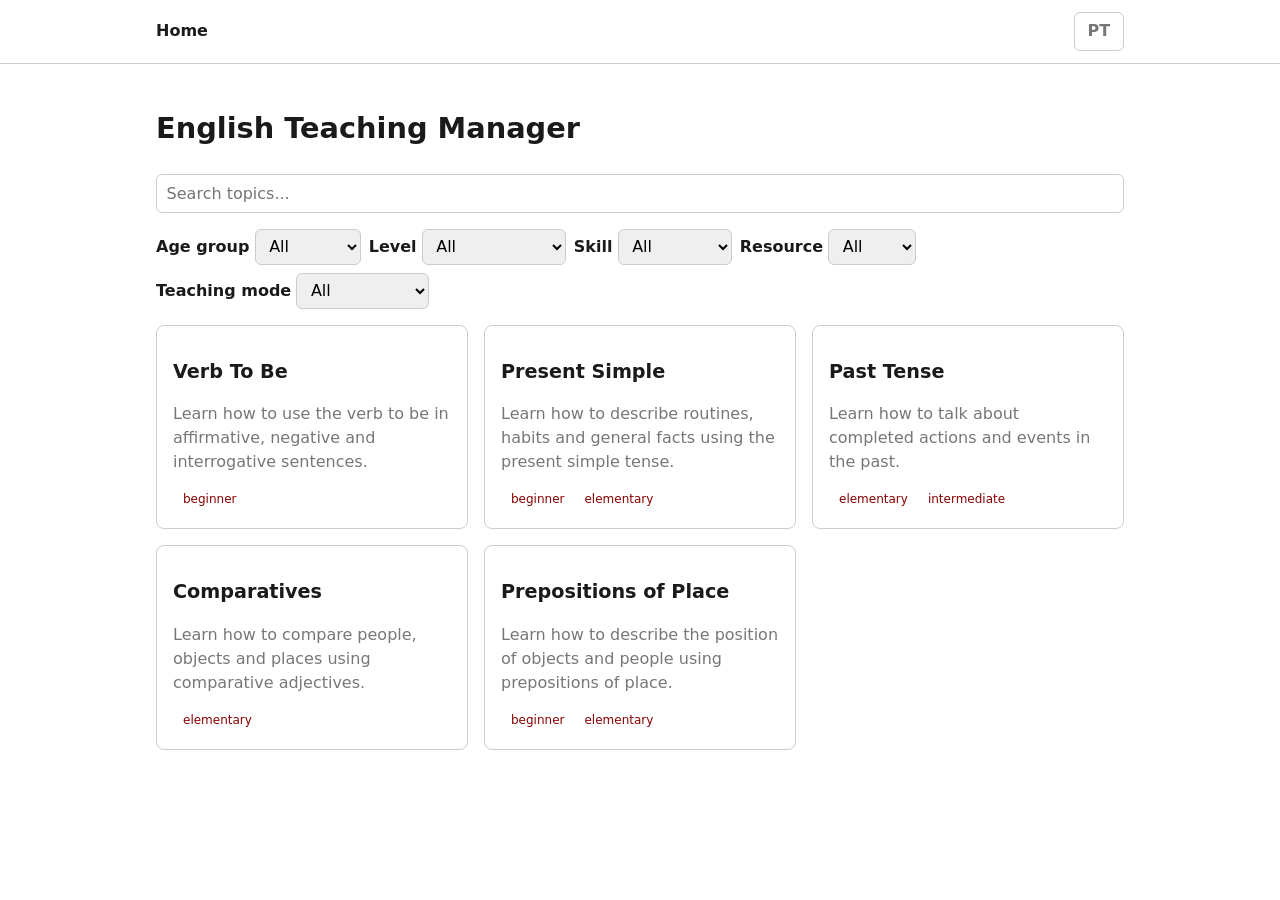
<file: index.html>
<!DOCTYPE html>
<html lang="en">

    <head>
        <meta charset="UTF-8">
        <meta name="viewport" content="width=device-width, initial-scale=1.0">
        <title>English Teaching Manager</title>
        <link rel="stylesheet" href="css/style.css">
    </head>

    <body>

      <header class="topbar">

        <nav>

          <a href="index.html"
            data-en="Home"
            data-pt="Início">
            Home
          </a>

          <button id="lang-toggle">PT</button>

        </nav>

      </header>

      <main>

        <h1 id="page-title"
          data-en="English Teaching Manager"
          data-pt="Gerenciador de Ensino de Inglês">
          English Teaching Manager
        </h1>
        
        <input type="search" id="search" placeholder="Search a topic">

        <div class="filters">

          <div class="filter-item">

            <label for="filter-age"
              data-en="Age group"
              data-pt="Faixa Etária">
              Age group
            </label>

            <select id="filter-age"></select>
          </div>

          <div class="filter-item">

            <label for="filter-level"
                data-en="Level"
                data-pt="Nível">
                Level
            </label>

            <select id="filter-level"></select>
          </div>

          <div class="filter-item">

            <label for="filter-skill"
                data-en="Skill"
                data-pt="Habilidade">
                Skill
            </label>

            <select id="filter-skill"></select>
          </div>
          
          <div class="filter-item">

            <label for="filter-resource"
              data-en="Resource"
              data-pt="Recurso">
              Resource
            </label>

            <select id="filter-resource"></select>
          </div>
          
          <div class="filter-item">
            
              <label for="filter-mode"
                data-en="Teaching mode"
                data-pt="Modalidade">
                Teaching mode
              </label>

              <select id="filter-mode"></select>
          </div> 

        </div>

        <div id="topic-grid" class="grid">
          
        </div>

      </main>

      <script src="js/data.js"></script>  
      <script src="js/app.js"></script>  
    </body>

</html>
</file>
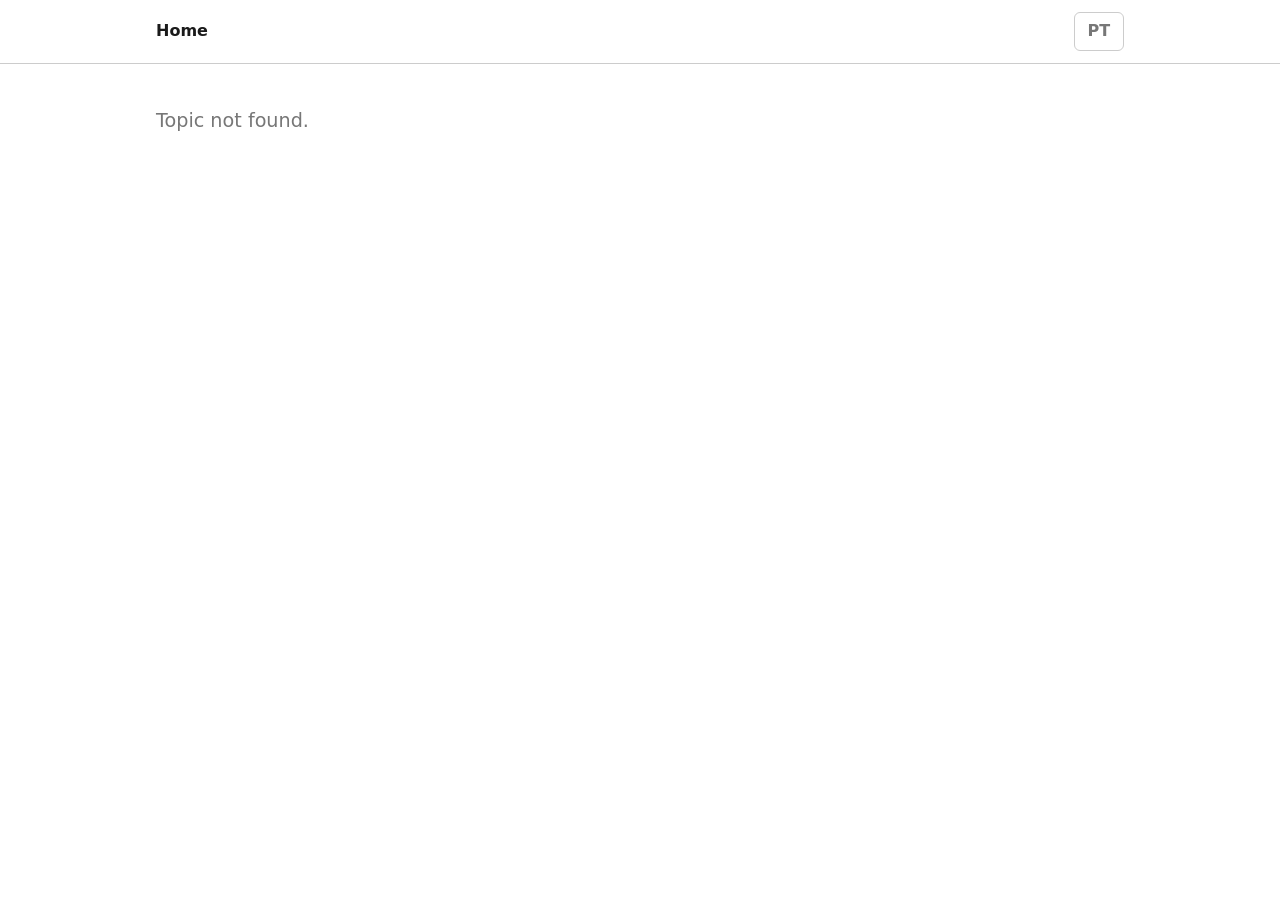
<file: topic.html>
<!DOCTYPE html>
<html lang="en">

  <head>
    <meta charset="UTF-8">
    <meta name="viewport" content="width=device-width, initial-scale=1.0">
    <title> Topic - English Teaching Manager</title>
    <link rel="stylesheet" href="css/style.css">
  </head>

  <body>

    <header class="topbar">

      <nav>

        <a href="index.html"
          data-en="Home"
          data-pt="Início">
          Home
        </a>

        <button id="lang-toggle">PT</button>

      </nav>

    </header>

    <main>

      <section id="topic-content">
        
        <h1 id="topic-title"></h1>

        <p id="topic-summary"></p>

        <div id="topic-tags"></div>

        <div id="blocks"></div>

      </section>

      <p id="not-found"
        data-en="Topic not found."
        data-pt="Assunto não encontrado."
        hidden>

          Topic not found.
      </p>
    
    </main>

    <script src="js/data.js"></script>  
    <script src="js/app.js"></script>  
  </body>

</html>
</file>
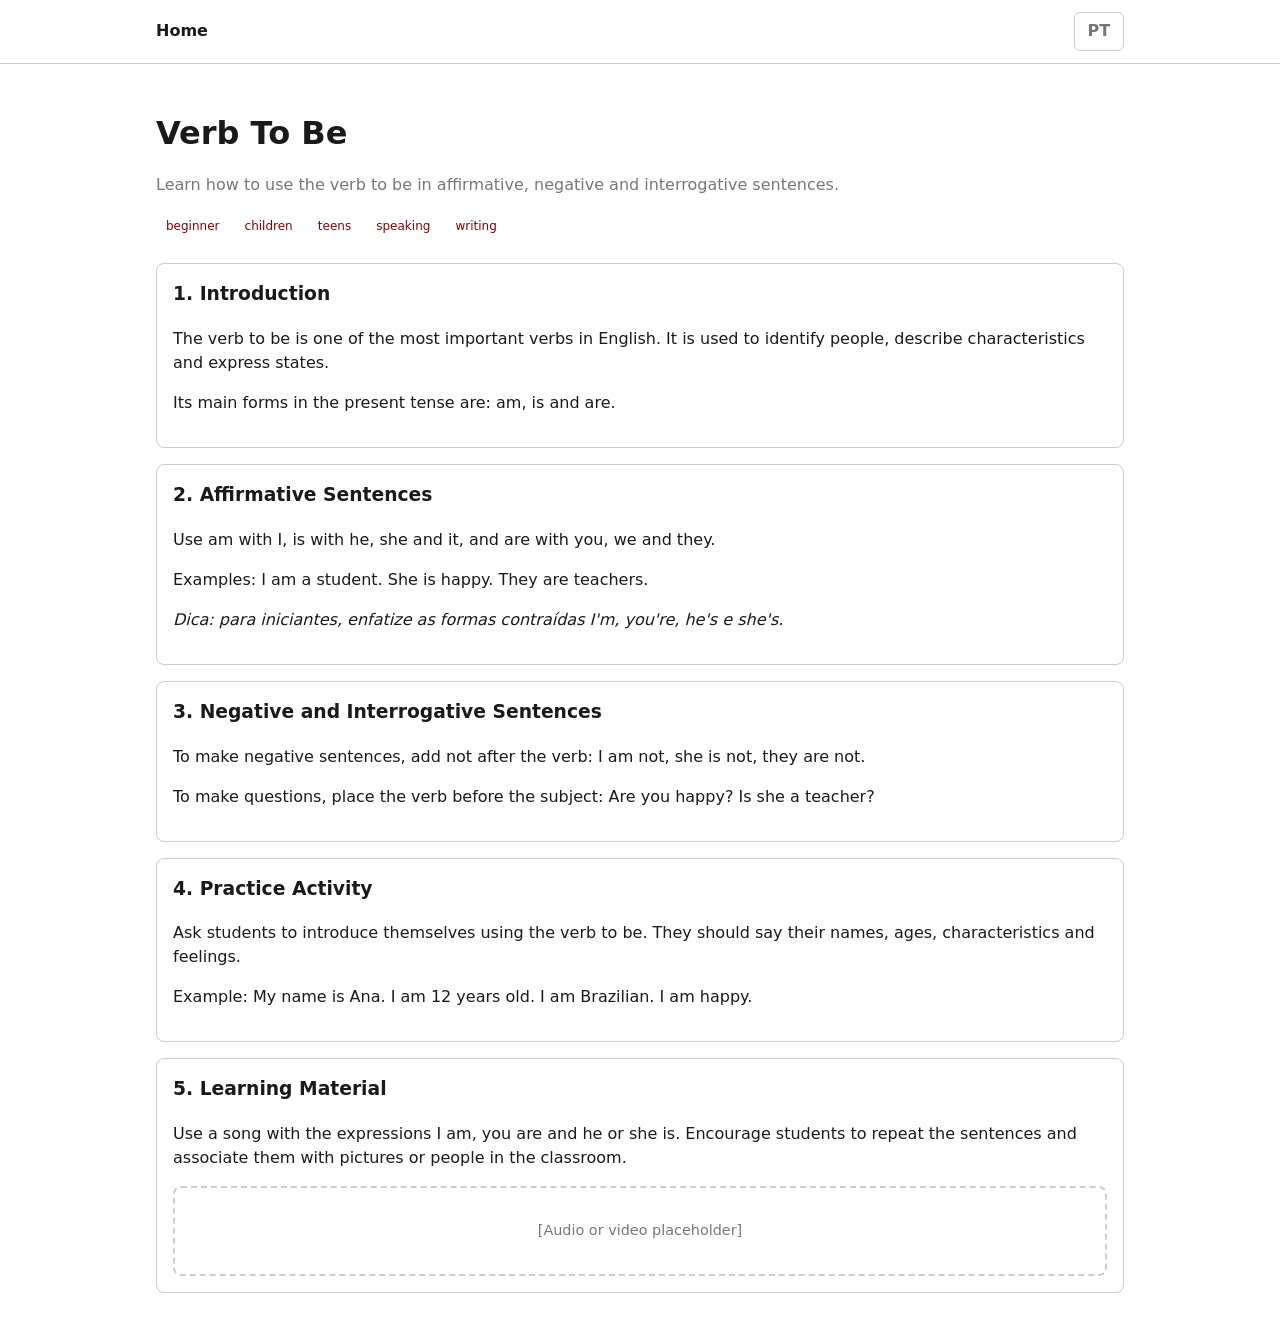
<file: topics/verb-to-be.html>
<!DOCTYPE html>
<html lang="en">

  <head>
    <meta charset="UTF-8">
    <meta name="viewport" content="width=device-width, initial-scale=1.0">
    <title>Verb To Be - English Teaching Manager</title>
    <link rel="stylesheet" href="../css/style.css">
  </head>

  <body>

    <header class="topbar">

      <nav>
        <a href="../index.html"
          data-en="Home"
          data-pt="Início">
          Home
        </a>
        <button id="lang-toggle">PT</button>
      </nav>

    </header>

    <main>

      <h1 id="topic-title">Verb To Be</h1>

      <p id="topic-summary">
        Learn how to use the verb to be in affirmative, negative and interrogative sentences.
      </p>

      <div id="topic-tags">
        <span class="tag">beginner</span>
        <span class="tag">children</span>
        <span class="tag">teens</span>
        <span class="tag">speaking</span>
        <span class="tag">writing</span>
      </div>

      <section>

        <div class="block">

          <h3>1. Introduction</h3>

          <p>
            The verb to be is one of the most important verbs in English. It is used to identify people, describe characteristics and express states.
          </p>

          <p>
            Its main forms in the present tense are: am, is and are.
          </p>

        </div>

        <div class="block">

          <h3>2. Affirmative Sentences</h3>

          <p>
            Use am with I, is with he, she and it, and are with you, we and they.
          </p>
          
          <p>
            Examples: I am a student. She is happy. They are teachers.
          </p>
          <p lang="pt">
            <em>
              Dica: para iniciantes, enfatize as formas contraídas I'm, you're, he's e she's.
            </em>
          </p>

        </div>

        <div class="block">

          <h3>3. Negative and Interrogative Sentences</h3>
          
          <p>
            To make negative sentences, add not after the verb: I am not, she is not, they are not.
          </p>
          
          <p>
            To make questions, place the verb before the subject: Are you happy? Is she a teacher?
          </p>

        </div>

        <div class="block">

          <h3>4. Practice Activity</h3>

          <p>
            Ask students to introduce themselves using the verb to be. They should say their names, ages, characteristics and feelings.
          </p>

          <p>
            Example: My name is Ana. I am 12 years old. I am Brazilian. I am happy.
          </p>

        </div>

        <div class="block">

          <h3>5. Learning Material</h3>

          <p>
            Use a song with the expressions I am, you are and he or she is. Encourage students to repeat the sentences and associate them with pictures or people in the classroom.
          </p>

          <div class="media-box">
            [Audio or video placeholder]
          </div>

        </div>

      </section>

    </main>
    
    <script src="../js/data.js"></script>  
    <script src="../js/app.js"></script>  
  </body>
</html>
</file>
<file: css/style.css>
:root {

  --fg: #1a1a1a;
  --bg: #fff;
  --muted: #777;
  --accent: #800;
  --border: #ccc;
}

* {

  box-sizing: border-box;
}

body {

  margin: 0;
  font-family: system-ui, sans-serif;
  color: var(--fg);
  background: var(--bg);
  line-height: 1.5;
}

.topbar {

  position: sticky;
  top: 0;
  background: #fff;
  border-bottom: 1px solid var(--border);
  z-index: 10;
}

.topbar nav {

  display: flex;
  gap: 1rem;
  align-items: center;
  justify-content: space-between;
  max-width: 1000px;
  margin: 0 auto;
  padding: 0.75rem 1rem;
}

.topbar a {

  color: var(--fg);
  text-decoration: none;
  font-weight: 600;
}

.topbar button {

  padding: 0.4rem .8rem;
  border: 1px solid var(--border);
  border-radius: 6px;
  background: var(--bg);
  cursor: pointer;
  font: inherit;
  font-weight: 600;
  color: var(--muted);
}

main {

  max-width: 1000px;
  margin: 0 auto;
  padding: 1.5rem 1rem;
}

.grid {

  display: grid;
  grid-template-columns: repeat(

    auto-fit,
    minmax(260px, 1fr)
  );
  gap: 1rem;
}

.card {

  border: 1px solid var(--border);
  border-radius: 8px;
  padding: 1rem;
  background: var(--bg);
  transition: box-shadow 0.15s;
}

.card:hover {

  box-shadow: 0 2px 8px var(--fg);
}

.card a {

  color: inherit;
  text-decoration: none;
}

.tag {

  display: inline-block;
  font-size: 0.75rem;
  padding: 2px 8px;
  border-radius: 1000px;
  background: var(--bg);
  color: var(--accent);
  margin: 2px;
}

.block {

  border: 1px solid var(--border);
  border-radius: 8px;
  padding: 1rem;
  margin-bottom: 1rem;
}

.block h3 {
 
  margin-top: 0;
}

.media-box {

  border: 2px dashed var(--border);
  border-radius: 8px;
  padding: 2rem;
  text-align: center;
  color: var(--muted);
  font-size: 0.9rem;
}

.filters {

  display: flex;
  flex-wrap: wrap;
  gap: 0.5rem;
  margin-bottom: 1rem;
}

input, select {

  padding: 0.4rem 0.6rem;
  border: 1px solid var(--border);
  border-radius: 6px;
  font: inherit;
}

@media (max-width: 640px) {

  .filters {

    flex-direction: column;
  }
}

#page-title {

  font-size: 1.8rem;
  margin-bottom: 1.5rem;
}

#search {

  width: 100%;
  margin-bottom: 1rem;
}

.fiter-item {

  display: flex;
  flex-direction: column;
  gap: 0.25rem;
}

.filter-item label {

  font-size: 0.85;
  font-weight: 600;
}

.card {

  display: block;
  color: var(--fg);
  text-decoration: none;
}

.card h2 {

  font-size: 1.2rem;
  margin-bottom: 0.5rem;
}

.card p {

  color: var(--muted);
  margin-bottom: 0.75rem;
}

#topic-title {

  font-size: 2rem;
  margin-bottom: 0.75rem;
}

#topic-summary {

  color: var(--muted);
  margin-bottom: 1rem;
}

#topic-tags {

  margin-bottom: 1.5rem;
}

.block p {

  line-height: 1.5;
}

#not-found {

  font-size: 1.2rem;
  color: var(--muted);
}

.no-results {

  color: var(--muted);
  padding: 1rem 0;
}
</file>
